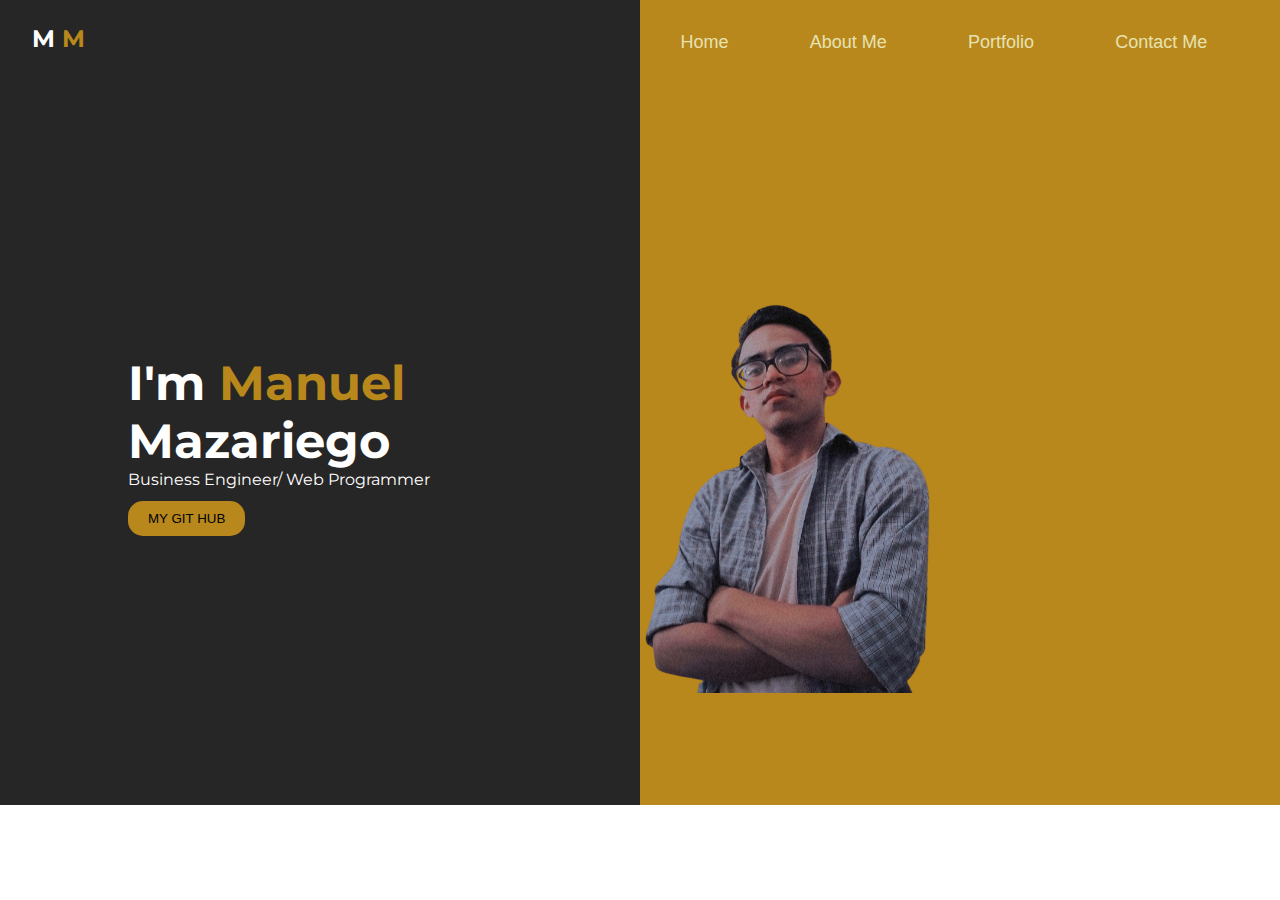
<file: index.html>
<!DOCTYPE html>
<html lang="en">
<head>
  <meta charset="UTF-8">
  <meta http-equiv="X-UA-Compatible" content="IE=edge">
  <meta name="viewport" content="width=device-width, initial-scale=1.0">
  <title>portfolio</title>
  <link rel="stylesheet" href="static/styles.css">
  <link rel="stylesheet" href="https://use.fontawesome.com/releases/v5.15.4/css/all.css" integrity="sha384-DyZ88mC6Up2uqS4h/KRgHuoeGwBcD4Ng9SiP4dIRy0EXTlnuz47vAwmeGwVChigm" crossorigin="anonymous">
</head>
<body>

  <div class = "wrapper">
    <header>
      <nav class ="navbar">
        <div class= "brand">
          <h2> M <span> M </h2>
        </div>
        <ul class = "menu"> 
          <li><a href ="https://manuelm7010.github.io/Mazariego_Portfolio/">Home</a></li>
          <li><a href ="https://manuelm7010.github.io/Mazariego_Portfolio/about">About Me</a></li>
          <li><a href ="https://manuelm7010.github.io/Mazariego_Portfolio/portfolio">Portfolio</a></li>
          <li><a href ="https://manuelm7010.github.io/Mazariego_Portfolio/contact">Contact Me</a></li>
        </ul>
      </nav>
    </header>

    <main class ="main">
      <div class="info-content">
        <h1> I'm <span>Manuel</span> Mazariego</h1>
        <p>Business Engineer/ Web Programmer</p>
        <a href="https://github.com/ManuelM7010">
         <button class="githublink">MY GIT HUB</button>
        </a>
	

      </div>
      <img class="myimg" src ="static/images/PORTAM.png"
      alt="Manuel Mazariego, Business Engineer">

  
    </main>

  </div>

  <!--ABOUT ABOUT ABOUT ABOUT ABOUT ABOUT ABOUT-->


    <!--PORTFOLIO PORTFOLIO PORTFOLIO POTRTFOLIO-->

    
  <!--CONTACT ME CONTACT ME CONTACT ME CONTACT ME  CONTACT ME CONTACT ME CONTACT ME-->
    
    
</body>
</html>
</file>
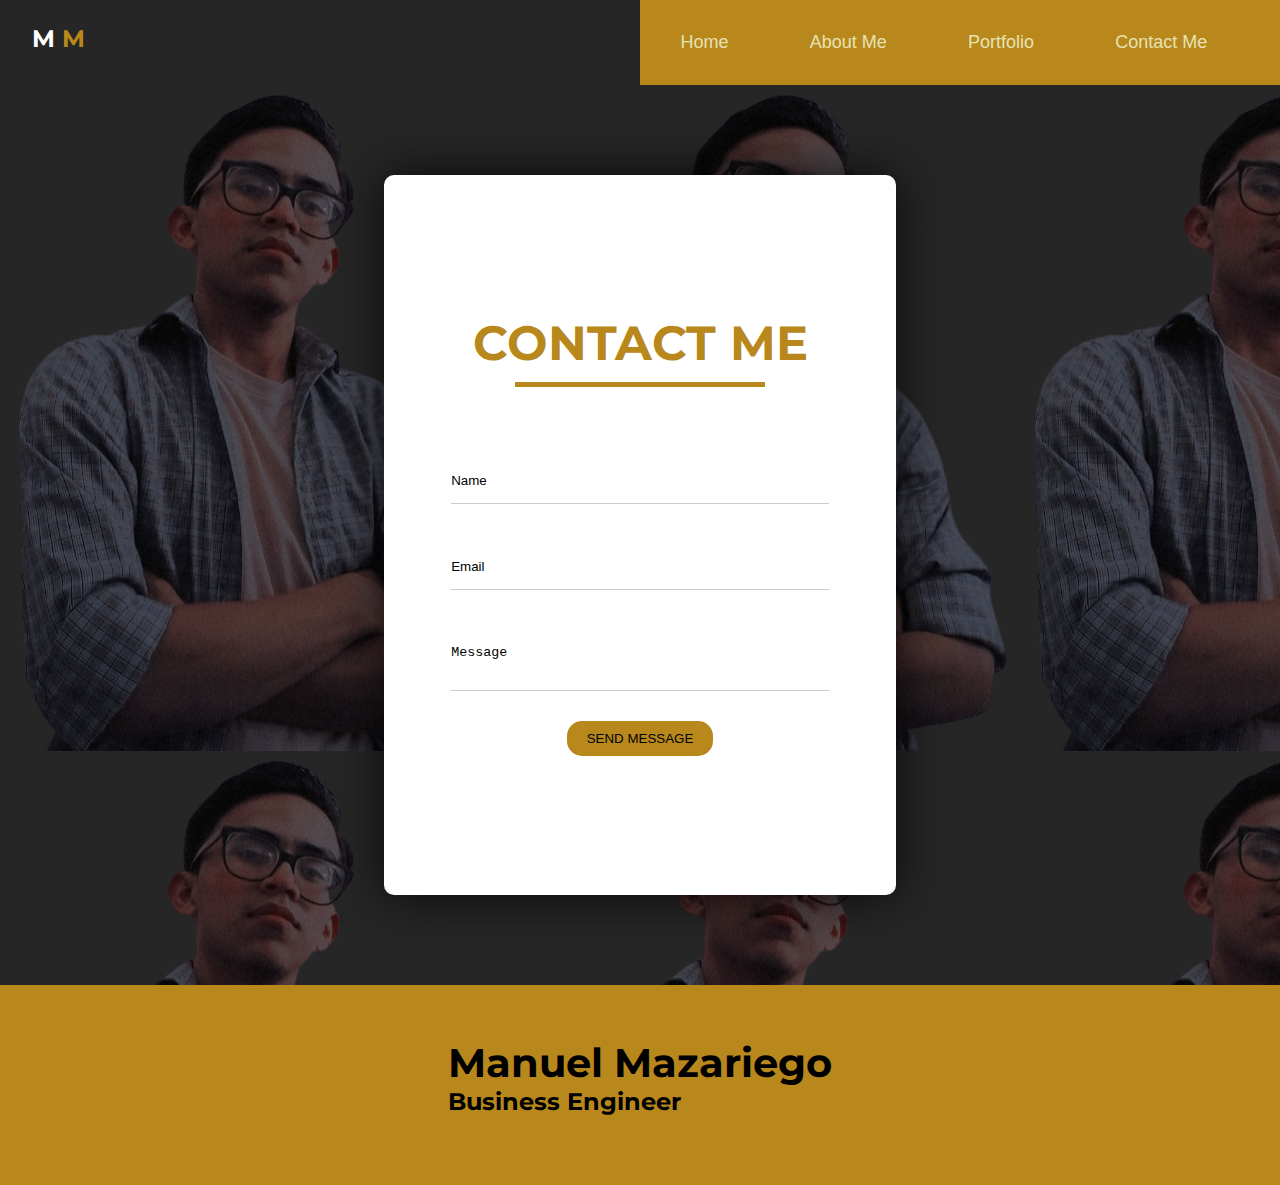
<file: contact.html>
<!DOCTYPE html>
<html lang="en">
<head>
  <meta charset="UTF-8">
  <meta http-equiv="X-UA-Compatible" content="IE=edge">
  <meta name="viewport" content="width=device-width, initial-scale=1.0">
  <title>portfolio</title>
  <link rel="stylesheet" href="static/styles.css">
  <link rel="stylesheet" href="https://use.fontawesome.com/releases/v5.15.4/css/all.css" integrity="sha384-DyZ88mC6Up2uqS4h/KRgHuoeGwBcD4Ng9SiP4dIRy0EXTlnuz47vAwmeGwVChigm" crossorigin="anonymous">
</head>

<body>

  <div class = "wrapper">
    <header>
      <nav class ="navbar">
        <div class= "brand">
          <h2> M <span> M </h2>
        </div>
        <ul class = "menu"> 
          <li><a href ="https://manuelm7010.github.io/Mazariego_Portfolio/">Home</a></li>
          <li><a href ="https://manuelm7010.github.io/Mazariego_Portfolio/about">About Me</a></li>
          <li><a href ="https://manuelm7010.github.io/Mazariego_Portfolio/portfolio">Portfolio</a></li>
          <li><a href ="https://manuelm7010.github.io/Mazariego_Portfolio/contact">Contact Me</a></li>
        </ul>
      </nav>
    </header>

    <div class="container">
        <form>
            <h1>CONTACT ME</h1>
            <div class="divider"></div>
          <br>
            <input type="text" value="Name" placeholder="Name">
            <input type="email" value="Email" placeholder="Email">
            <textarea>Message</textarea>
            <button>SEND MESSAGE</button>
        </form>
      </div>
    </div>
  
    <footer class="footer">
      <div class="footer-content">
        <h2> Manuel Mazariego </h2>
        <h5>Business Engineer</h5>
      </div>
      <div class="social-network">
        <a href="https://www.instagram.com/manu_mz11/">
          <i class="fab fa-instagram"></i>
        </a>
        <a href="https://www.linkedin.com/in/manuel-mazariego-5888011b9">
          <i class="fab fa-linkedin-in"></i>
        </a>
        <a href="https://twitter.com/Manu_MR11">
          <i class="fab fa-twitter"></i>
        </a>
      </div>
  
  
    </footer>


</body>
</html>
</file>
<file: static/styles.css>
@import url('https://fonts.googleapis.com/css2?family=Montserrat:wght@100;700&display=swap');

* {
  margin: 0;
  padding: 0;
  box-sizing: border-box;
}

body {
  font-family: 'Montserrat', sans-serif;
}

.wrapper{
  width: 100vw;
  height: 100vh;
  color: #fff;

}

.wrapper {
  height: 100%;
  background: linear-gradient(90deg, #272626 50%, #b8881c 50%);
}

.navbar {
display: flex;
justify-content: space-between;
padding: 2em;
}

.brand {
  margin-top: -8px;
}

.brand span{
color: #b8881c;
}

.menu {
  display: flex;
  width: 50%;
  justify-content: space-around;
}

.menu li {
  list-style: none;
}

.menu a {
  color: rgb(231, 226, 178);
  text-decoration: none;
  padding: 10px 20px;
  font-family: Verdana, Geneva, Tahoma, sans-serif;
  font-size: large;
}

.menu .active{
  color: #b8881c;
}

.menu a:hover{
  background-color:#b8881c;
  color:black;
  transition: ease-in .05;
  font-weight: 200;
}

.main {
  margin: 0 auto;
  width: 80vw;
  height: 80vh;
  display: grid;
  grid-template-columns: repeat(2,3fr);
  align-items: center;
  align-content: space-around;
}

h1{
  font-size: 3em;
  justify-content:space-around;

}

.info-content{
  align-content: space-around;
  align-items: center;
}

span {
  color: #b8881c;
}

.githublink {
  padding: 10px 20px;
  background-color: #b8881c;
  border: none;
  border-radius: 15px;
  margin-top: 12px;
  cursor: pointer;
}

.githublink:hover {
  background-color: #fff;
  box-shadow: none;
}

.main img{
  width: 300px;
  border-bottom-right-radius: 1px;
  image-resolution: 1080px;
}

.myimg {
  width: 400px;
  padding-top: 27mm;
  justify-self:left;
  size: 300px;
  
}



<!--ABOUT ABOUT ABOUT ABOUT ABOUT ABOUT ABOUT--> 


.about {
  width: 100vw;
  height: 100vh;
  color: #272626;

}

.about {
  display:grid;
  grid-template-columns: repeat(10, 3fr);
  width: 100vw;
 
}


.about-info {
  padding-top: 25mm;
  width: 100vw;
  height: 100vh;
  background:#292727;

}

.about-info h2{
  padding-top: 20mm;
  align-items:flex-start;
  font-size: 2em;
  color: #d3980f;
}


.divider {
  height: 5px;
  width: 250px;
  background-color: #b8881c;
  margin-top: 10px;
  margin-bottom: 2em;
}

.name {
  font-family: Verdana, Geneva, Tahoma, sans-serif;
  color:#fff;

}

.myinfo{
  font-family: Verdana, Geneva, Tahoma, sans-serif;
  color:#fff;
  align-content:space-between;
  justify-content: space-between;
  padding-left: 60mm;
  padding-right: 60mm;
}


<!--PORTFOLIO PORTFOLIO PORTFOLIO PORTFOLIO PORTFOLIO-->



.portfolio {
  width: 100vw;
  height: 100vh;
  color: #272626;
  display:grid;
  grid-template-columns: repeat(10, 3fr);
  width: 100vw;
}

.porta-title {
  padding-top: 5mm;
  width: 100vw;
  height: 100vh;
  background-color: #272626;
}
/*Cards*/

.container-card{
	width: 100%;
	display: flex;
	max-width: 1100px;
	margin: auto;
}
.portfolio {
	width: 100%;
	max-width: 1080px;
	text-align: center;
	color: #b8881c;
}
.card{
	width: 100%;
	margin: 20px;
	border-radius: 6px;
	overflow: hidden;
	background:#b8881c;
	box-shadow: 0px 1px 10px rgba(0,0,0,0.2);
	transition: all 400ms ease-out;
	cursor: default;
}
.card:hover{
	box-shadow: 5px 5px 20px rgba(0,0,0,0.4);
	transform: translateY(-3%);
}
.card img{
	width: 100%;
	height: 210px;
}
.card .contenido-card{
	padding: 15px;
	text-align: center;
}
.card .contenido-card h3{
	margin-bottom: 15px;
	color: black;
}
.card .contenido-card p{
	line-height: 1.8;
	color:black;
	font-size: 14px;
  font-family: Verdana, Geneva, Tahoma, sans-serif;
	margin-bottom: 5px;
}
.card .contenido-card a{
	display: inline-block;
	padding: 10px;
	margin-top: 10px;
	text-decoration: none;
	color: black;
	border: 1px solid black;
	border-radius: 4px;
	transition: all 400ms ease;
	margin-bottom: 5px;
  font-family: Verdana, Geneva, Tahoma, sans-serif;
}
.card .contenido-card a:hover{
	background:#292727;
	color: #fff;
}
@media only screen and (min-width:320px) and (max-width:768px){
	.container-card{
		flex-wrap: wrap;
	}
	.card{
		margin: 15px;
	}
}


/* CONTACT ME CONTACT ME CONTACT ME CONTACT ME*/

.container{
  display: flex;
  width: 100%;
  height: 100vh;
  background: #272626;
  justify-content: center;
  align-items: center;
  color: #b8881c;
  background-image: url(./images/MANU_OS.png);
}

form{
  display: flex;
  flex-flow: column;
  background-color:white;
  width: 40%;
  height: 80%;
  padding: 20px;
  justify-content: center;
  align-items: center;
  box-shadow: rgba(0,0,0,0.8) 0px 0px 50px;
  border-radius: 10px;
}

input, textarea{
  border: none;
  resize: none;
  outline: none;
  background: none;
  padding: 15px 0px;
  width: 80%;
  margin: 20px;
  transition: all 300ms;
  border-bottom: 1px solid rgba(0,0,0,0.2);
}

input:focus, textarea:focus{
  border-bottom-color:#292727 ;
}


button {
  padding: 10px 20px;
  background-color: #b8881c;
  border: none;
  border-radius: 15px;
  margin-top: 10px;
  cursor: pointer;
}


button:hover{
  transform: scale(1.05);
  box-shadow: rgba(0,0,0,0.9) 0px 0px 10px;
}


/* FOOTER FOOTER FOOTER FOOTER FOOTER FOOTER FOOTER FOOTER FOOTER FOOTER*/

.footer{
  display: flex;
  flex-direction: column;
  justify-content: center;
  align-items: center;
  width: 100vw;
  height: 200px;
  background-color: #b8881c;
}

.footer-content h2{
  font-size: 2.5em;
}

.footer-content h5{
  font-size: 1.5em;
}

.social-network{
  display: flex;
  justify-content: space-evenly;
  width: 300px;
  margin-top: 1em;
}

.social-network i{
  font-size: 1.5em;
}

.social-network i:hover{
  background-color: #272626;
  transform: scale(1.5);
  box-shadow: rgba(0,0,0,0.9) 0px 0px 10px;
  color: #fff;
}
</file>
